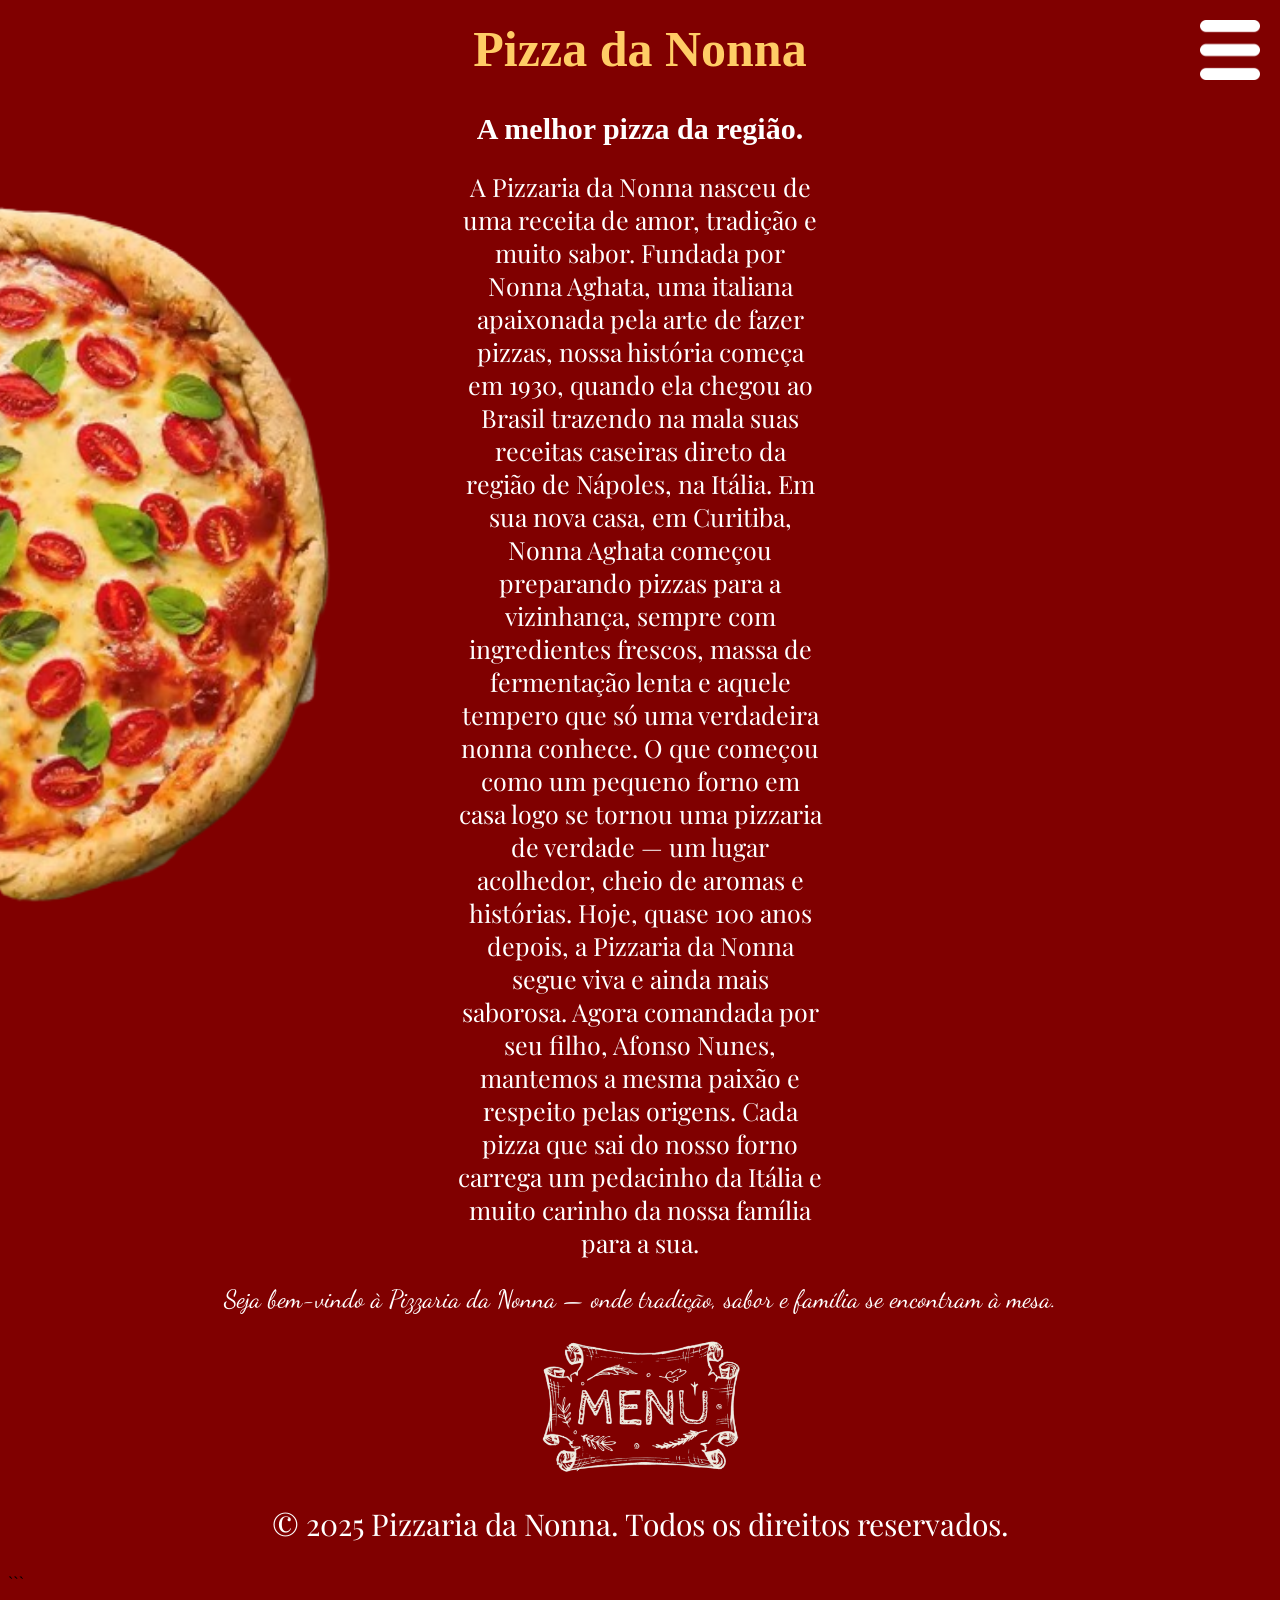
<file: index.html>
<!DOCTYPE html>
<html lang="pt-BR"> 

<head>
  <title>Pizzaria da Nonna</title> 

  <link rel="stylesheet" href="style.css">

  <meta charset="UTF-8">

  <meta name="viewport" content="width=device-width, initial-scale=1.0">

  <link href="https://fonts.googleapis.com/css2?family=Dancing+Script&display=swap" rel="stylesheet">
  <link href="https://fonts.googleapis.com/css2?family=Playfair+Display&display=swap" rel="stylesheet">
</head> 

<body class="body">
  <h1 class="titulo">Pizza da Nonna</h1>

  <h2 class="subtitulo">A melhor pizza da região.</h2>

  <input type="image" class="menu" src="Imagens/menu.png" alt="Menu da Pizzaria" id="menuBtn">

  <div id="menuDropdown" class="dropdown" style="display: none;">
    <a href="index.html">Início</a><br>
    <a href="cardapio.html">Cardápio</a><br>
    <a href="contato.html">Contato</a><br>
    <a href="privacidade.html">Privacidade</a>
  </div>

  <p class="texto">A Pizzaria da Nonna nasceu de uma receita de amor, tradição e muito sabor. Fundada por Nonna Aghata, uma italiana apaixonada pela arte de fazer pizzas, nossa história começa em 1930, quando ela chegou ao Brasil trazendo na mala suas receitas caseiras direto da região de Nápoles, na Itália.
Em sua nova casa, em Curitiba, Nonna Aghata começou preparando pizzas para a vizinhança, sempre com ingredientes frescos, massa de fermentação lenta e aquele tempero que só uma verdadeira nonna conhece. O que começou como um pequeno forno em casa logo se tornou uma pizzaria de verdade — um lugar acolhedor, cheio de aromas e histórias.
Hoje, quase 100 anos depois, a Pizzaria da Nonna segue viva e ainda mais saborosa. Agora comandada por seu filho, Afonso Nunes, mantemos a mesma paixão e respeito pelas origens. Cada pizza que sai do nosso forno carrega um pedacinho da Itália e muito carinho da nossa família para a sua.</p>  
  
  <p class="boasvindas">Seja bem-vindo à Pizzaria da Nonna — onde tradição, sabor e família se encontram à mesa.</p>

  <img class="foto_pizza" src="Imagens/Alimentos_Bebidas/pizza.png" alt="Pizza da Nonna">

  <a href="cardapio.html" class="cardapio">
    <img src="Imagens/cardapio.png" alt="Cardápio" class="img-botao">
  </a>

  <script src="script.js"></script>
</body>

<footer>
  <p class="rodape">© 2025 Pizzaria da Nonna. Todos os direitos reservados.</p>
</footer>

</html>
```
</file>
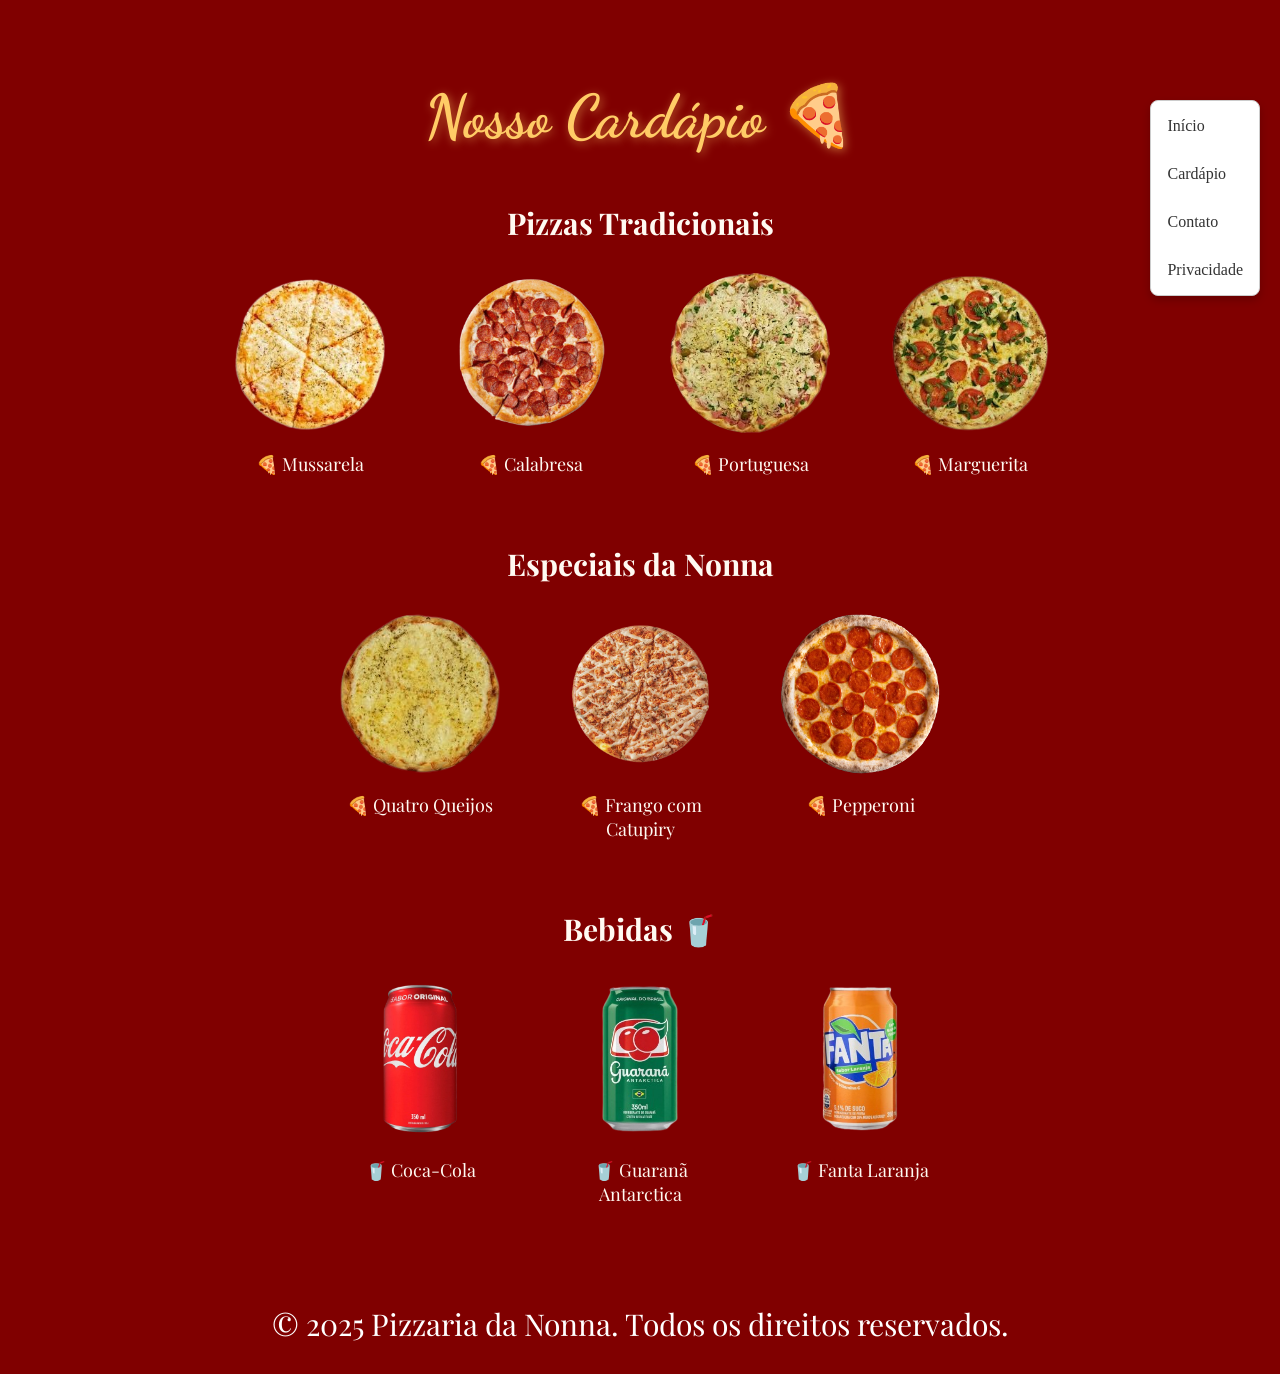
<file: cardapio.html>
<!DOCTYPE html>
<html lang="pt-BR">
<head>
  <meta charset="UTF-8">
  <title>Cardápio - Pizzaria da Nonna</title>

  <link rel="stylesheet" href="style.css">

  <link href="https://fonts.googleapis.com/css2?family=Playfair+Display:wght@700&display=swap" rel="stylesheet">
  <link href="https://fonts.googleapis.com/css2?family=Dancing+Script&display=swap" rel="stylesheet">

  <style>
    main {
      text-align: center;
      margin: 80px auto;
      width: 90%;
      color: #fffaf2;
      font-family: 'Playfair Display', serif;
    }

    h1 {
      font-family: 'Dancing Script';
      font-size: 60px;
      color: #ffcc66;
      margin-bottom: 30px;
      text-shadow: 2px 2px 10px rgba(255, 204, 102, 0.5);
    }

    h2 {
      color: #fffaf2;
      margin-top: 50px;
      font-size: 30px;
    }

    .cardapio-container {
      display: flex;
      flex-wrap: wrap;
      justify-content: center;
      gap: 40px;
      margin-top: 30px;
    }

    .item {
      width: 180px;
      text-align: center;
      transition: transform 0.3s ease, box-shadow 0.3s ease;
    }

    .item:hover {
      transform: scale(1.08);
    }

    .item img {
      width: 160px;
      height: 160px;
      object-fit: cover;
      border-radius: 50%;
      transition: transform 0.4s ease, filter 0.4s ease;
    }

    .item img:hover {
      transform: scale(1.1);
      filter: brightness(1.2);
    }

    .pizza-img {
      border-radius: 50%;
    }

    .bebida-img {
      width: 120px;
      height: 180px;
      border-radius: 10px;
    }

    .item p {
      margin-top: 15px;
      font-size: 18px;
    }

    footer {
      margin-top: 50px;
      font-size: 15px;
      color: #fffaf2;
    }
  </style>
</head>

<body class="body">
  <div id="menuDropdown" class="dropdown">
    <a href="index.html">Início</a><br>
    <a href="cardapio.html">Cardápio</a><br>
    <a href="contato.html">Contato</a><br>
    <a href="privacidade.html">Privacidade</a>
  </div>

  <main>
    <h1>Nosso Cardápio 🍕</h1>

    <h2>Pizzas Tradicionais</h2>
    <div class="cardapio-container">
      <div class="item">
        <img src="Imagens/Alimentos_Bebidas/mussarela.png" alt="Pizza Mussarela" class="pizza-img">
        <p>🍕 Mussarela</p>
      </div>
      <div class="item">
        <img src="Imagens/Alimentos_Bebidas/calabresa.png" alt="Pizza Calabresa" class="pizza-img">
        <p>🍕 Calabresa</p>
      </div>
      <div class="item">
        <img src="Imagens/Alimentos_Bebidas/portuguesa.png" alt="Pizza Portuguesa" class="pizza-img">
        <p>🍕 Portuguesa</p>
      </div>
      <div class="item">
        <img src="Imagens/Alimentos_Bebidas/marguerita.png" alt="Pizza Marguerita" class="pizza-img">
        <p>🍕 Marguerita</p>
      </div>
    </div>

    <h2>Especiais da Nonna</h2>
    <div class="cardapio-container">
      <div class="item">
        <img src="Imagens/Alimentos_Bebidas/quatro-queijos.png" alt="Pizza 4 Queijos" class="pizza-img">
        <p>🍕 Quatro Queijos</p>
      </div>
      <div class="item">
        <img src="Imagens/Alimentos_Bebidas/frango.png" alt="Pizza Frango com Catupiry" class="pizza-img">
        <p>🍕 Frango com Catupiry</p>
      </div>
      <div class="item">
        <img src="Imagens/Alimentos_Bebidas/pepperoni.png" alt="Pizza Pepperoni" class="pizza-img">
        <p>🍕 Pepperoni</p>
      </div>
    </div>

    <h2>Bebidas 🥤</h2>
    <div class="cardapio-container">
      <div class="item">
        <img src="Imagens/Alimentos_Bebidas/coca-cola.png" alt="Coca-Cola" class="bebida-img">
        <p>🥤 Coca-Cola</p>
      </div>
      <div class="item">
        <img src="Imagens/Alimentos_Bebidas/guarana.png" alt="Guaraná Antarctica" class="bebida-img">
        <p>🥤 Guaranã Antarctica</p>
      </div>
      <div class="item">
        <img src="Imagens/Alimentos_Bebidas/fanta.png" alt="Fanta Laranja" class="bebida-img">
        <p>🥤 Fanta Laranja</p>
      </div>
    </div>
  </main>

  <footer>
    <p class = "rodape">© 2025 Pizzaria da Nonna. Todos os direitos reservados.</p>
  </footer>
</body>
</html>
</file>
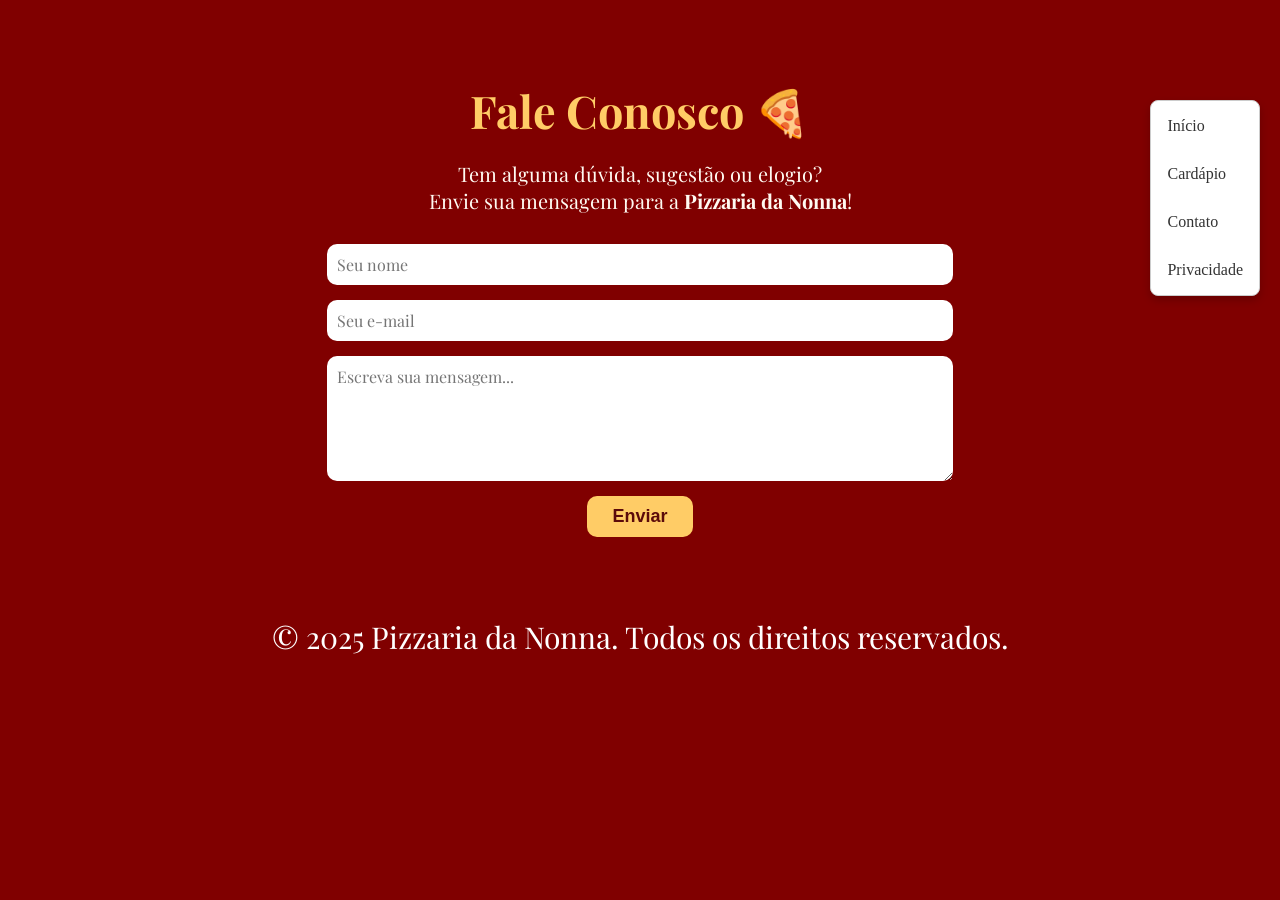
<file: contato.html>
<!DOCTYPE html>
<html lang="pt-BR">
<head>
  <meta charset="UTF-8">
  <title>Contato - Pizzaria da Nonna</title>

  <link rel="stylesheet" href="style.css">

  <link href="https://fonts.googleapis.com/css2?family=Playfair+Display:wght@700&display=swap" rel="stylesheet">
  <link href="https://fonts.googleapis.com/css2?family=Dancing+Script&display=swap" rel="stylesheet">

  <style>
    main {
      text-align: center;
      margin: 80px auto;
      width: 80%;
      color: #fffaf2;
      font-family: 'Playfair Display', serif;
    }

    h1 {
      font-family: 'Playfair Display', serif;
      font-size: 45px;
      color: #ffcc66;
      margin-bottom: 20px;
    }

    p {
      font-size: 20px;
      margin-bottom: 30px;
    }

    form {
      display: flex;
      flex-direction: column;
      align-items: center;
      gap: 15px;
      width: 60%;
      margin: 0 auto;
    }

    input, textarea {
      width: 100%;
      padding: 10px;
      border: none;
      border-radius: 10px;
      font-size: 16px;
      font-family: 'Playfair Display', serif;
    }

    button {
      background-color: #ffcc66;
      color: #5b0a0a;
      font-weight: bold;
      border: none;
      padding: 10px 25px;
      border-radius: 10px;
      font-size: 18px;
      cursor: pointer;
      transition: 0.3s;
    }

    button:hover {
      background-color: #ffdb85;
      transform: scale(1.05);
    }
  </style>
</head>

<body class="body">
  <div id="menuDropdown" class="dropdown">
    <a href="index.html">Início</a><br>
    <a href="cardapio.html">Cardápio</a><br>
    <a href="contato.html">Contato</a><br>
    <a href="privacidade.html">Privacidade</a>
  </div>

  <main>
    <h1>Fale Conosco 🍕</h1>

    <p>
      Tem alguma dúvida, sugestão ou elogio?<br>
      Envie sua mensagem para a <strong>Pizzaria da Nonna</strong>!
    </p>

    <form action="#" method="post">
      <input type="text" name="nome" placeholder="Seu nome" required>

      <input type="email" name="email" placeholder="Seu e-mail" required>

      <textarea name="mensagem" rows="5" placeholder="Escreva sua mensagem..." required></textarea>

      <button type="submit">Enviar</button>
    </form>
  </main>

  <footer>
    <p class="rodape">© 2025 Pizzaria da Nonna. Todos os direitos reservados.</p>
  </footer>
</body>
</html>
</file>
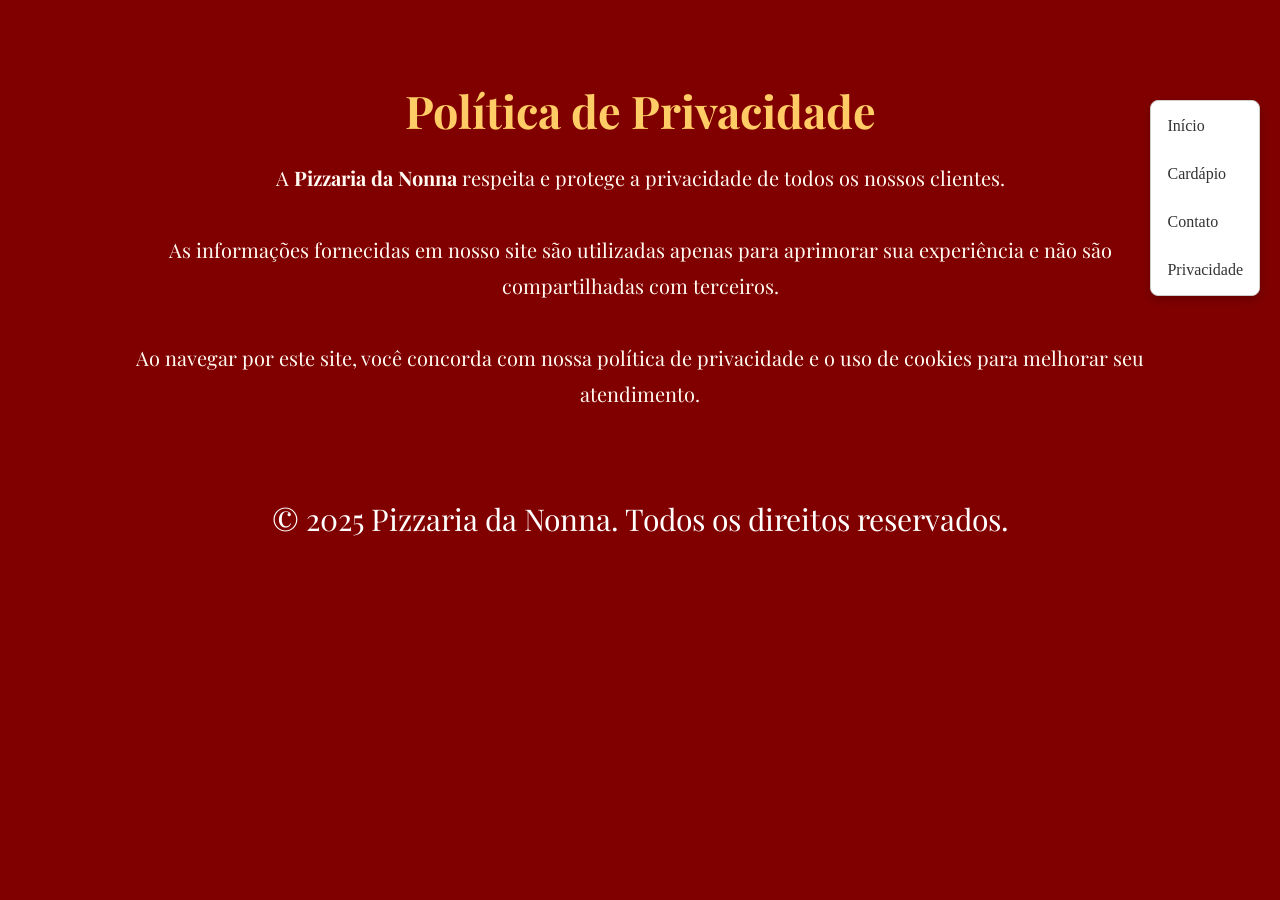
<file: privacidade.html>
<!DOCTYPE html>
<html lang="pt-BR">
<head>
  <meta charset="UTF-8">
  <title>Política de Privacidade - Pizzaria da Nonna</title>

  <link rel="stylesheet" href="style.css">

  <link href="https://fonts.googleapis.com/css2?family=Playfair+Display:wght@700&display=swap" rel="stylesheet">
  <link href="https://fonts.googleapis.com/css2?family=Dancing+Script&display=swap" rel="stylesheet">

  <style>
    main {
      text-align: center;
      margin: 80px auto;
      width: 80%;
      color: #fffaf2;
      font-family: 'Playfair Display', serif;
    }

    h1 {
      font-family: 'Playfair Display', serif;
      font-size: 45px;
      color: #ffcc66;
      margin-bottom: 20px;
    }

    p {
      font-size: 20px;
      line-height: 1.8;
    }
  </style>
</head>

<body class="body">
  <div id="menuDropdown" class="dropdown">
    <a href="index.html">Início</a><br>
    <a href="cardapio.html">Cardápio</a><br>
    <a href="contato.html">Contato</a><br>
    <a href="privacidade.html">Privacidade</a>
  </div>

  <main>
    <h1>Política de Privacidade</h1>

    <p>
      A <strong>Pizzaria da Nonna</strong> respeita e protege a privacidade de todos os nossos clientes.<br><br>
      As informações fornecidas em nosso site são utilizadas apenas para aprimorar sua experiência e não são compartilhadas com terceiros.<br><br>
      Ao navegar por este site, você concorda com nossa política de privacidade e o uso de cookies para melhorar seu atendimento.
    </p>
  </main>

  <footer>
    <p class="rodape">© 2025 Pizzaria da Nonna. Todos os direitos reservados.</p>
  </footer>
</body>
</html>
</file>
<file: style.css>
.titulo {
color: #ffcc66;
text-align: center;
margin-top: 20px;
font-size: 50px;
}

.subtitulo {
color: white;
text-align: center;
margin-top: 5px;
font-size: 30px;
}

.texto {
display: block;
color: white;
text-align: center;
margin-left: 450px;
margin-right: 450px;
margin-top: 5px;
font-size: 25px;
font-family: 'Playfair Display', serif;
}

.menu{
position: absolute;
right: 20px;
top: 20px;
width: 60px;
height: 60px;
}

.body{
background-color: maroon;
}

.foto_pizza {
position: absolute;
text-align: center;
margin-left: -390px;
top: 50px;
bottom: 50px;
width: 800px;
height: auto;
}

.rodape{
text-align: center;
color: white;
bottom: -10px;
font-size: 30px;
font-family: 'Playfair Display', serif;
}

.boasvindas{
color: white;
text-align: center;
margin-top: 5px;
font-size: 25px;
font-family: 'Dancing Script', cursive;
}

.botazul{
text-align: center;
color: white;
font-family: 'Playfair Display', serif;
text-decoration: none;
font-weight: bold;
}

.img-botao {
display: block;
margin: 0 auto;
width: 200px;
}

.dropdown {
position: absolute;
top: 100px;
right: 20px;
background-color: #fff;
border: 1px solid #ccc;
border-radius: 8px;
padding: 10px;
box-shadow: 0 4px 8px rgba(0,0,0,0.2);
}

.dropdown a {
text-decoration: none;
color: #333;
display: block;
padding: 6px;
}

.dropdown a:hover {
background-color: #f2f2f2;
}

.foto_pizza {
position: absolute;
text-align: center;
margin-left: -390px;
top: 50px;
bottom: 50px;
width: 800px;
height: auto;
transition: transform 0.5s ease;
}

.foto_pizza:hover {
transform: rotate(10deg);
}
</file>
